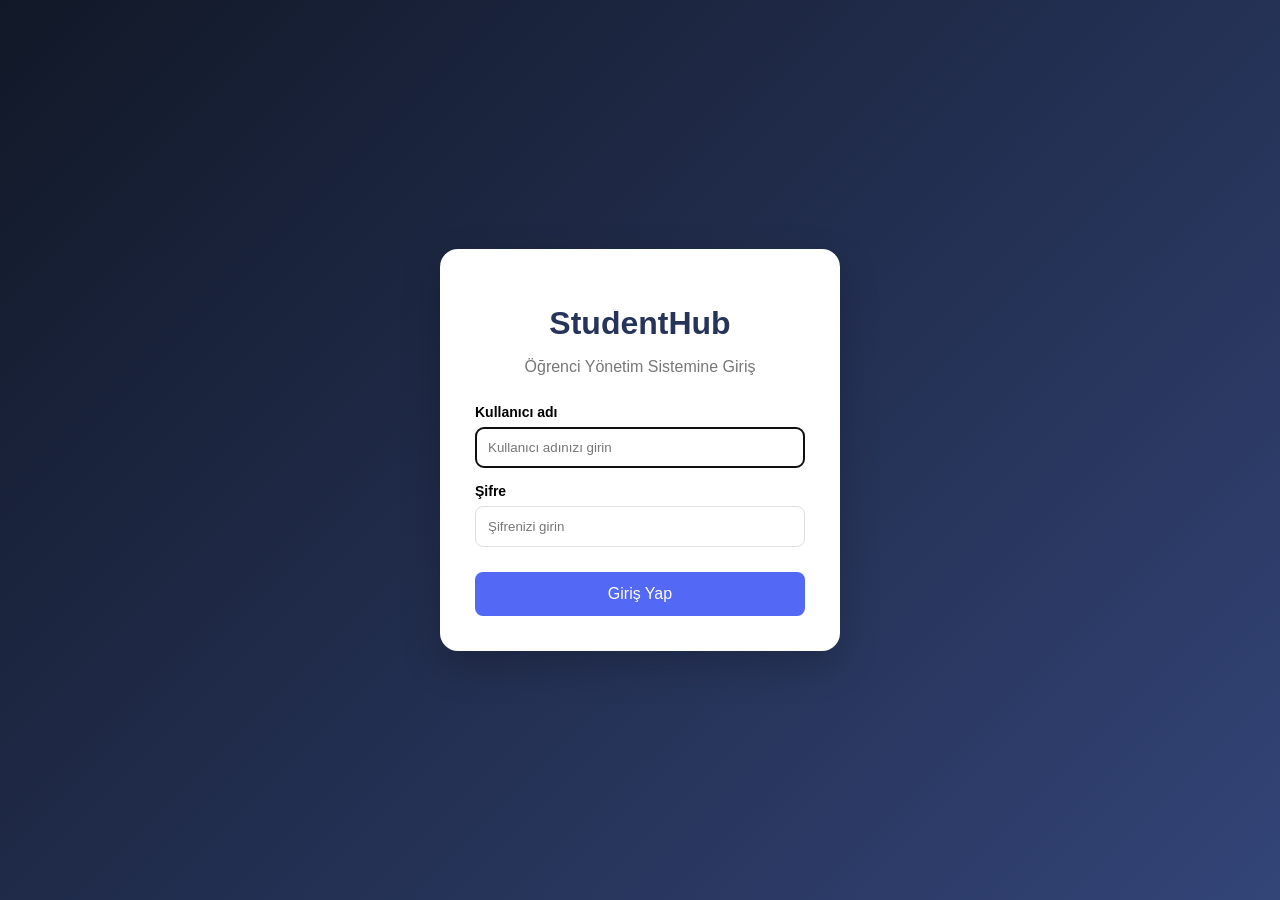
<file: src/main/resources/static/login.html>
<!DOCTYPE html>
<html lang="tr">
<head>
    <meta charset="UTF-8">
    <meta name="viewport" content="width=device-width, initial-scale=1.0">
    <title>StudentHub - Giriş</title>
    <style>
        * {
            box-sizing: border-box;
        }

        body {
            margin: 0;
            min-height: 100vh;
            display: flex;
            justify-content: center;
            align-items: center;
            font-family: Arial, sans-serif;
            background: linear-gradient(135deg, #111827, #334477);
        }

        .login-card {
            width: 90%;
            max-width: 400px;
            padding: 35px;
            background: white;
            border-radius: 18px;
            box-shadow: 0 15px 40px #0003;
        }

        h1 {
            margin-bottom: 8px;
            text-align: center;
            color: #26345a;
        }

        p {
            margin-bottom: 28px;
            text-align: center;
            color: #777;
        }

        label {
            display: block;
            margin: 15px 0 7px;
            font-size: 14px;
            font-weight: bold;
        }

        input {
            width: 100%;
            padding: 12px;
            border: 1px solid #ddd;
            border-radius: 8px;
        }

        button {
            width: 100%;
            margin-top: 25px;
            padding: 13px;
            border: none;
            border-radius: 8px;
            background: #5368f5;
            color: white;
            font-size: 16px;
            cursor: pointer;
        }

        button:hover {
            background: #4053dc;
        }

        .error {
            color: #c62828;
            background: #fff0f0;
            padding: 10px;
            border-radius: 6px;
            font-size: 13px;
        }

        [hidden] {
            display: none;
        }
    </style>
</head>
<body>
    <div class="login-card">
        <h1>StudentHub</h1>
        <p>Öğrenci Yönetim Sistemine Giriş</p>

        <div id="error" class="error" hidden>
            Kullanıcı adı veya şifre hatalı!
        </div>

        <form action="/login" method="post">
            <label for="username">Kullanıcı adı</label>
            <input
                id="username"
                name="username"
                type="text"
                placeholder="Kullanıcı adınızı girin"
                required
                autofocus
            >

            <label for="password">Şifre</label>
            <input
                id="password"
                name="password"
                type="password"
                placeholder="Şifrenizi girin"
                required
            >

            <button type="submit">Giriş Yap</button>
        </form>
    </div>

    <script>
        if (new URLSearchParams(window.location.search).has("error")) {
            document.getElementById("error").hidden = false;
        }
    </script>
</body>
</html>
</file>
